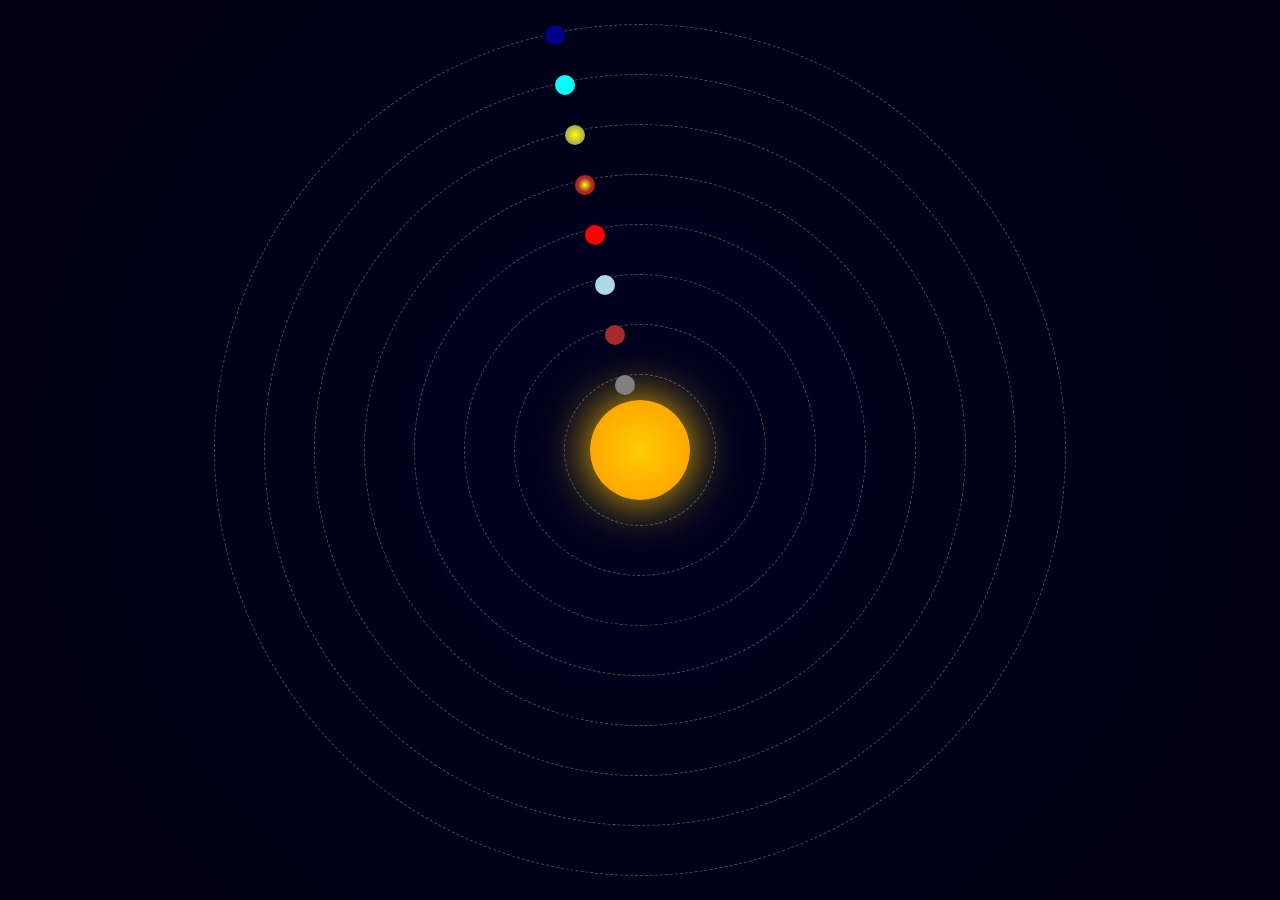
<file: index.html>
<!DOCTYPE html>
<html lang="en">
<head>
    <meta charset="UTF-8">
    <meta name="viewport" content="width=device-width, initial-scale=1.0">
    <title>Solar System</title>
    <link rel="stylesheet" href="style.css">
</head>
<body>
    <div class="solar-system">
      
        <div class="sun"></div>

       
        <div class="orbit orbit1">
            <div class="planet planet1"></div>
        </div>
        <div class="orbit orbit2">
            <div class="planet planet2"></div>
        </div>
        <div class="orbit orbit3">
            <div class="planet planet3"></div>
        </div>
        <div class="orbit orbit4">
            <div class="planet planet4"></div>
        </div>
        <div class="orbit orbit5">
            <div class="planet planet5"></div>
        </div>
        <div class="orbit orbit6">
            <div class="planet planet6"></div>
        </div>
        <div class="orbit orbit7">
            <div class="planet planet7"></div>
        </div>
        <div class="orbit orbit8">
            <div class="planet planet8"></div>
        </div>
    </div>
</body>
</html>
</file>
<file: style.css>
body {
            margin: 0;
            padding: 0;
            background: radial-gradient(circle, #000020, #000010);
            overflow: hidden;
        }

        .solar-system {
            position: relative;
            width: 100vw;
            height: 100vh;
            display: flex;
            align-items: center;
            justify-content: center;
        }

        .sun {
            width: 100px;
            height: 100px;
            background: radial-gradient(circle, #ffcc00, #ff9900);
            border-radius: 50%;
            box-shadow: 0 0 50px #ffcc00;
        }

        .orbit {
            position: absolute;
            border: 1px dashed rgba(255, 255, 255, 0.3);
            border-radius: 50%;
            animation: rotate 10s linear infinite;
        }

        .planet {
            position: absolute;
            top: 0;
            left: 40%;
            transform: translateX(-50%);
            width: 20px;
            height: 20px;
            background: radial-gradient(circle, #0077ff, #0055aa);
            border-radius: 50%;
        }


        .orbit1 {
            width: 150px;
            height: 150px;
        }

        .orbit2 {
            width: 250px;
            height: 250px;
            animation-duration: 15s;
        }

        .orbit3 {
            width: 350px;
            height: 350px;
            animation-duration: 20s;
        }
        .orbit4 {
            width: 450px;
            height: 450px;
            animation-duration: 25s;
        }
        .orbit5 {
            width: 550px;
            height: 550px;
            animation-duration: 35s;
        }
        .orbit6 {
            width: 650px;
            height: 650px;
            animation-duration: 55s;
        }
        .orbit7 {
            width: 750px;
            height: 750px;
            animation-duration: 60s;
        }
        .orbit8 {
            width: 850px;
            height: 850px;
            animation-duration: 65s;
        }

        .planet1 {
            background: radial-gradient(circle, grey,grey);
        }

        .planet2 {
            background: radial-gradient(circle, brown, brown);
        }

        .planet3 {
            background: radial-gradient(circle, lightblue, lightblue);
        }
        .planet4 {
            background: radial-gradient(circle, red, red);
        }
        .planet5 {
            background: radial-gradient(circle, yellow, brown , red);
        }
        .planet6 {
            background: radial-gradient(circle, yellow, grey);
        }
        .planet7 {
            background: radial-gradient(circle, cyan, cyan);
        }
        .planet8 {
            background: radial-gradient(circle, darkblue, darkblue);
        }


        @keyframes rotate {
            from {
                transform: rotate(0deg);
            }

            to {
                transform: rotate(360deg);
            }
        }
</file>
